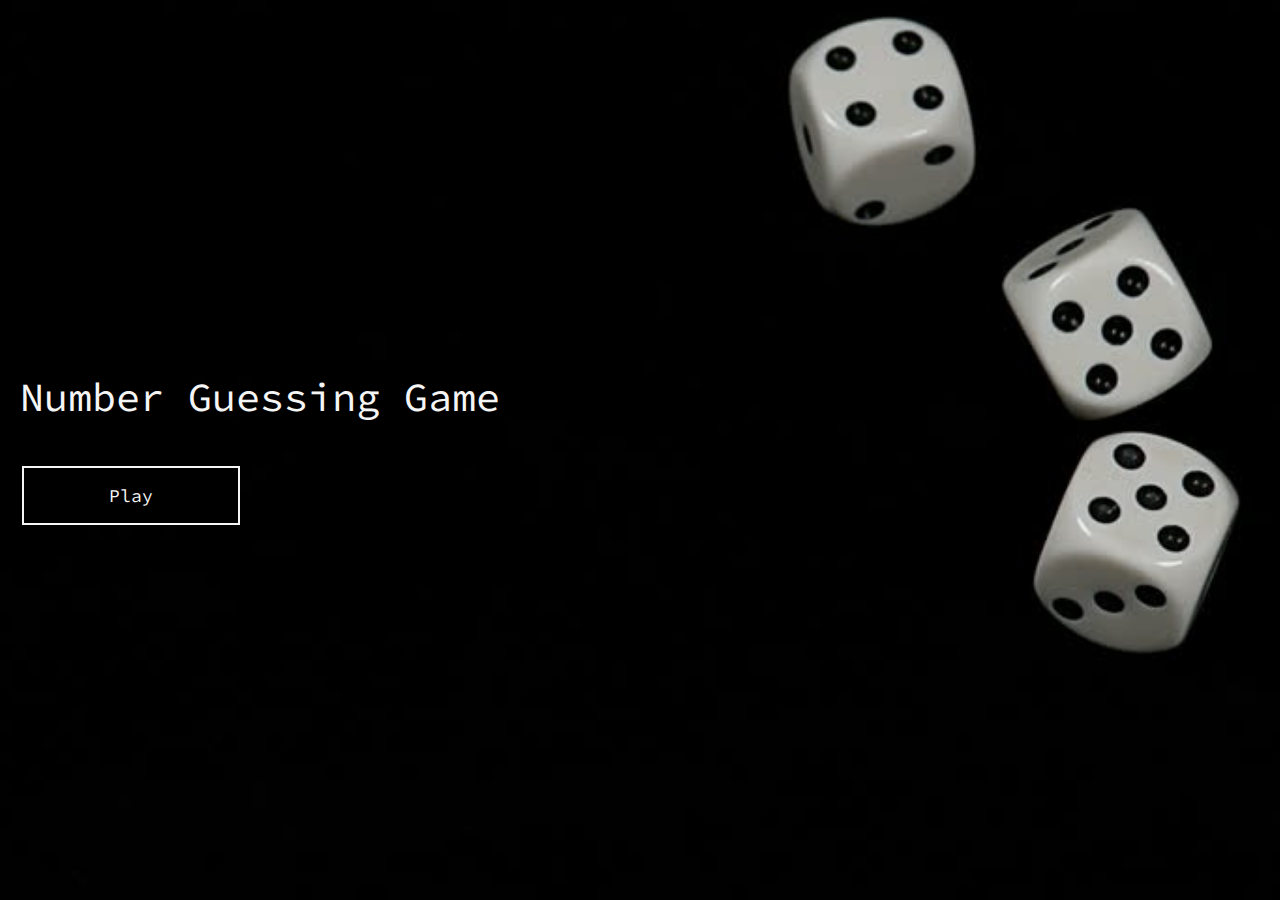
<file: index.html>
<!DOCTYPE html>
<html lang="en">
<head>
    <meta charset="UTF-8">
    <meta name="viewport" content="width=device-width, initial-scale=1.0">
    <link rel="stylesheet" href="homemain.css">
    <link href="https://fonts.googleapis.com/css2?family=Source+Code+Pro:wght@200;400;900&display=swap" rel="stylesheet">
    <title>Home</title> 
</head>
<body>
    <div class="container">
            <div class="name">
            Number Guessing Game<br>
            </div>
            <a href="rules.html" class="btn">Play</a>
    </div>
</body>
</html>
</file>
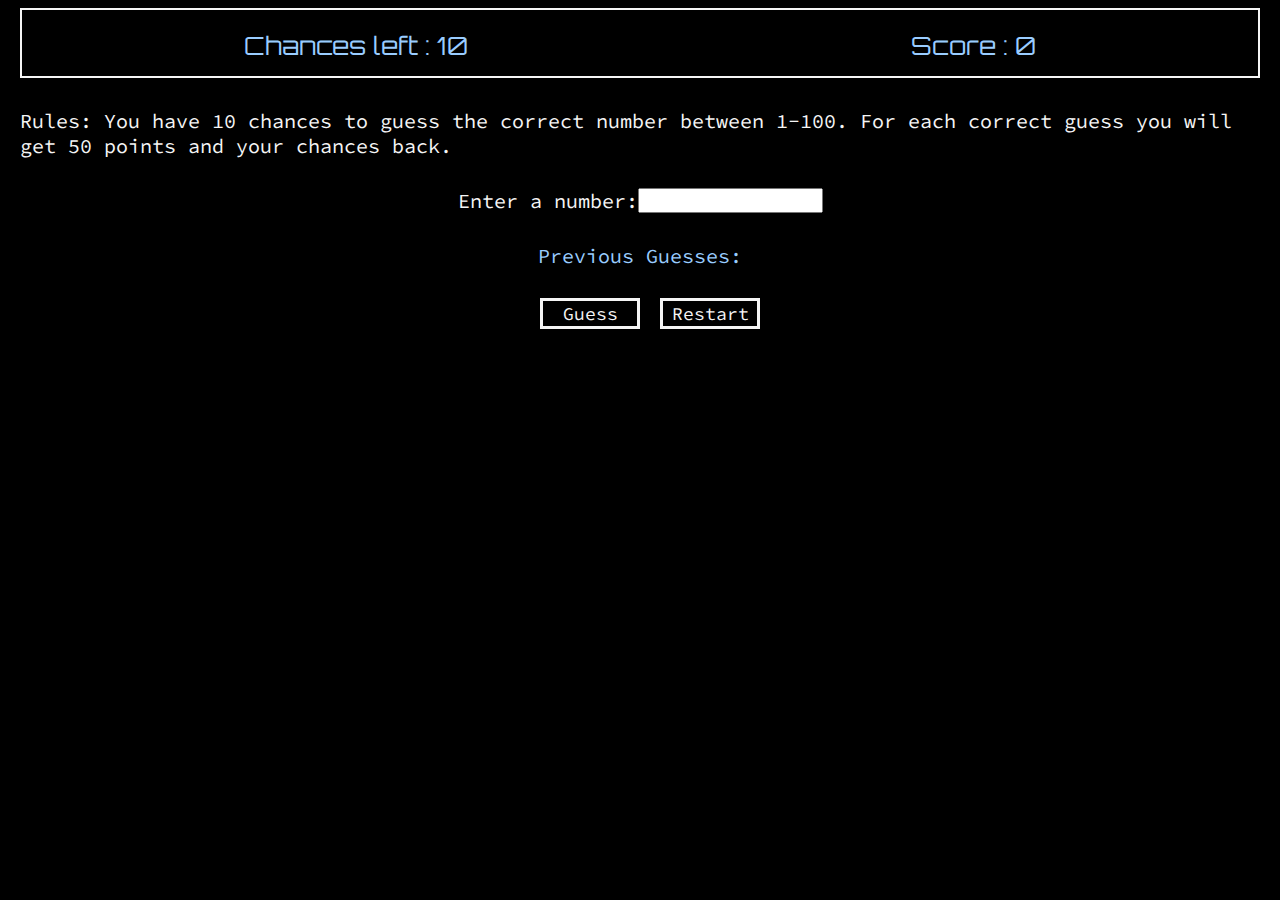
<file: rules.html>
<!DOCTYPE html>
<html lang="en">
<head>
    <meta charset="UTF-8">
    <meta name="viewport" content="width=device-width, initial-scale=1.0">
    <title>Rules</title>
    <link rel="stylesheet" href="rulesmain.css">
    <link href="https://fonts.googleapis.com/css2?family=Source+Code+Pro:wght@200;400;900&display=swap" rel="stylesheet">
    <link href="https://fonts.googleapis.com/css2?family=Orbitron&display=swap" rel="stylesheet">
</head>
<body>
    <div class="dscore">
        <div class="score" id="chance">
        </div>
        <div class="chance" id="score">
        </div>
    </div>
    <div class="rule">
    Rules: You have 10 chances to guess the correct number between 1-100. For each correct guess you will get 50 points and your chances back.
    </div>
    <div class="number">
                    Enter a number:
                    <input type="text" id="guessnum" autocomplete="off"> 
    </div>
    <div id="s3"> 
        Previous Guesses:
    </div>
    <div class="s2">
        <button class="guessbtn">Guess</button>
        <button class="restart">Restart</button>
    </div>
    <div id="s1"> 
    </div>
    <script src="main.js"></script>
</body>
</html>
</file>
<file: homemain.css>
@media only screen and (min-width: 300px) 
{
    body
    {
        margin: 0px;
        background: url(num.jpg)no-repeat center center fixed;
        background-size: cover;
    }
}
.container
{
    margin-left: 20px;
    display: flex;
    flex-direction: column;
    justify-content: center;
    min-height: 100vh;
}
.name
{
    color: whitesmoke;
    font-family: 'Source Code Pro', monospace;
    font-size: 40px;
    margin-bottom: 1em;
}
.btn {
    background-color:black; 
    border: whitesmoke;
    width: 150px;
    color:whitesmoke;
    padding: 16px 32px;
    text-align: center;
    text-decoration: none;
    font-size: 18px;
    margin: 4px 2px;
    transition-duration: 0.4s;
    cursor: pointer;
    border: 2px solid whitesmoke;
    font-family: 'Source Code Pro', monospace;
  }
  
  .btn:hover {
    background-color:whitesmoke;
    color: black;
    font-size: 18px;
  }
</file>
<file: rulesmain.css>
@media only screen and (min-width: 300px) 
{
body{
    margin-left: 20px;
    margin-right: 20px;
    background-color: black;
}
}
.dscore
{
    margin: auto;
    border: 2px solid whitesmoke;
    display: flex;
    flex-direction: row;
}
.score,.chance
{
    padding: 15px;
    margin: auto;
    display: flex;
    justify-content: center;
    flex-direction: row;
    color: #99ccff;
    font-family: 'Orbitron', sans-serif;
    font-size: 25px;
    margin-top: 5px;
}
.rule, .number
{   display: flex;
    justify-content: center;
    color: whitesmoke;
    font-family: 'Source Code Pro', monospace;
    font-size: 20px;
    margin-top: 30px;
}
.s2{
    display: flex;
    justify-content: center;
    color: whitesmoke;
    font-family: 'Source Code Pro', monospace;
    font-size: 20px;
    margin-top: 30px;
}
#s3
{
    display: flex;
    justify-content: center;
    color: #99ccff;
    font-family: 'Source Code Pro', monospace;
    font-size: 20px;
    margin-top: 30px;

}
.guessbtn, .restart {
    background-color:black; 
    margin-left: 20px;
    border: whitesmoke;
    width: 100px;
    color:whitesmoke;
    text-align: center;
    text-decoration: none;
    font-size: 18px;
    transition-duration: 0.4s;
    cursor: pointer;
    border: 3px solid whitesmoke;
    font-family: 'Source Code Pro', monospace;
  }
  
  .guessbtn:hover, .restart:hover {
    background-color:whitesmoke;
    color: black;
    font-size: 18px;
  }
  #s1{
    display: flex;
    justify-content: center;
    color: #99ccff;
    font-family: 'Source Code Pro', monospace;
    font-size: 20px;
    margin-top: 30px;
  }
</file>
